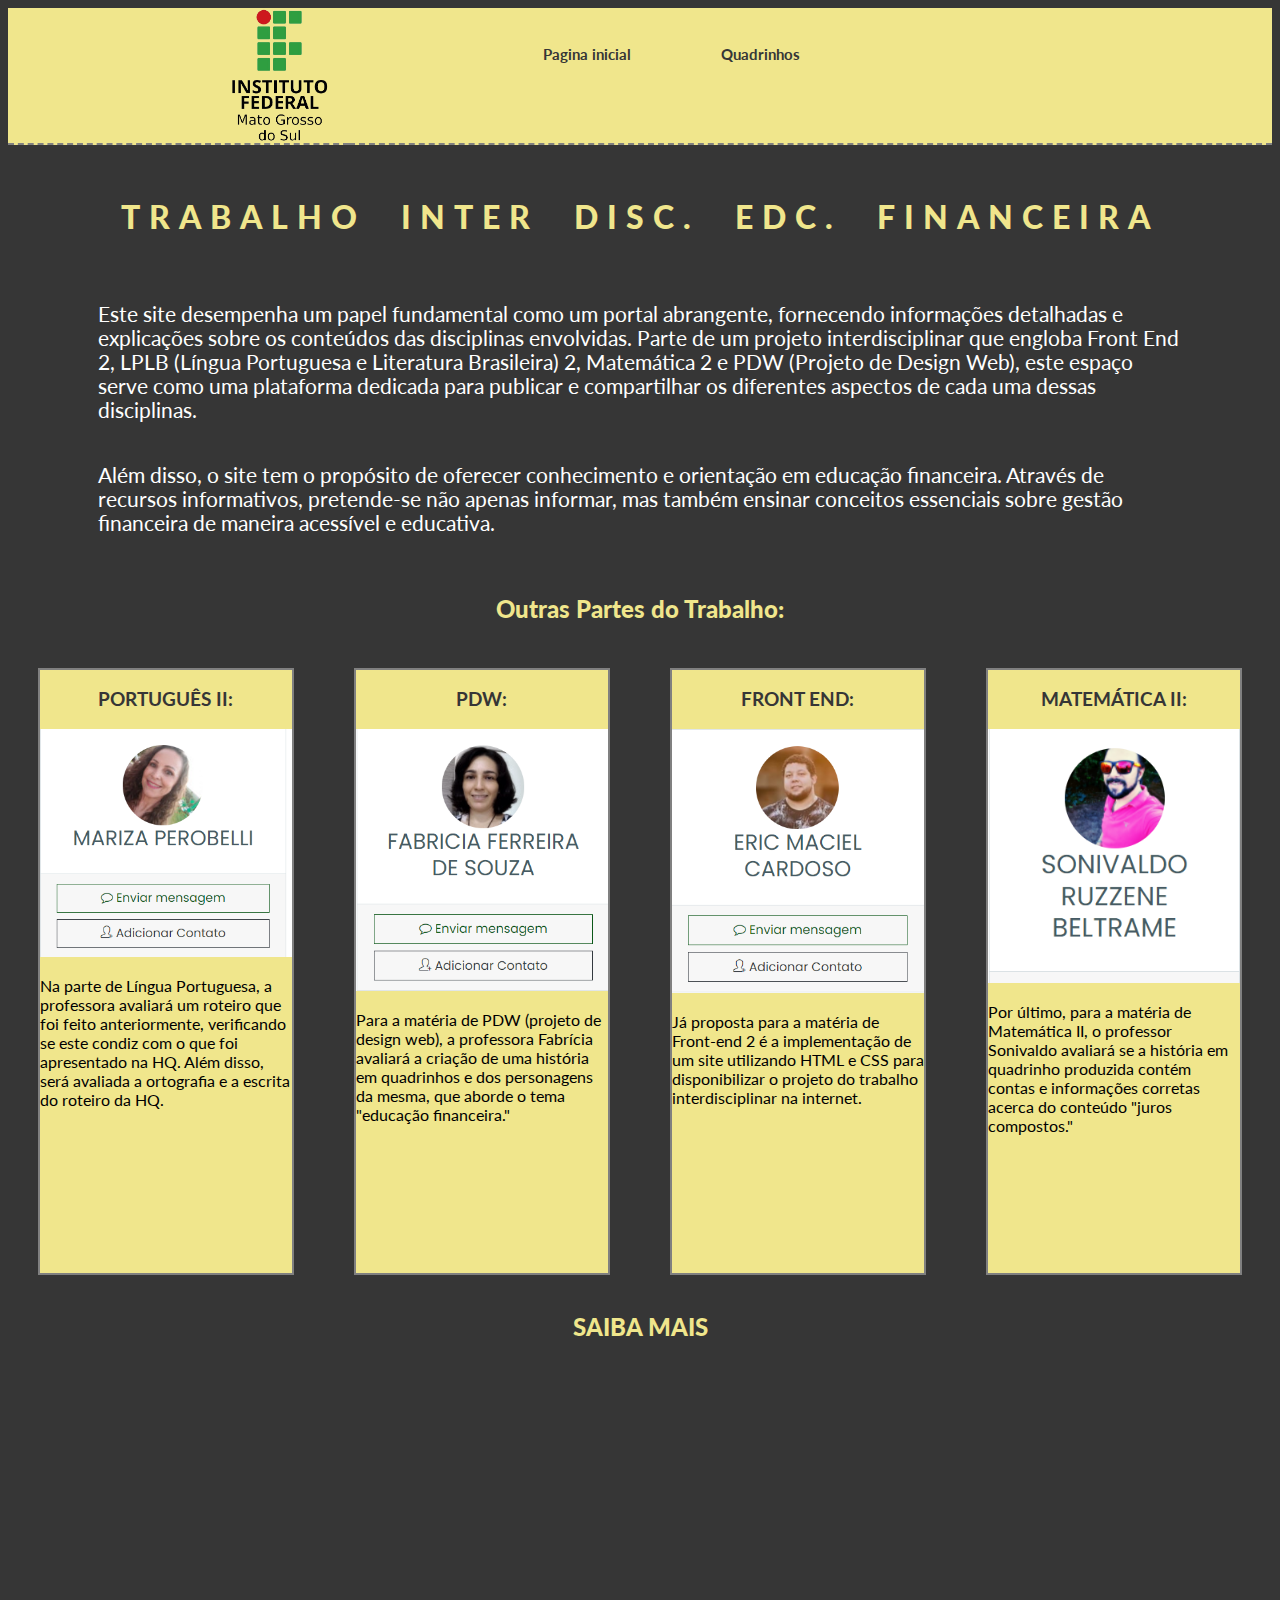
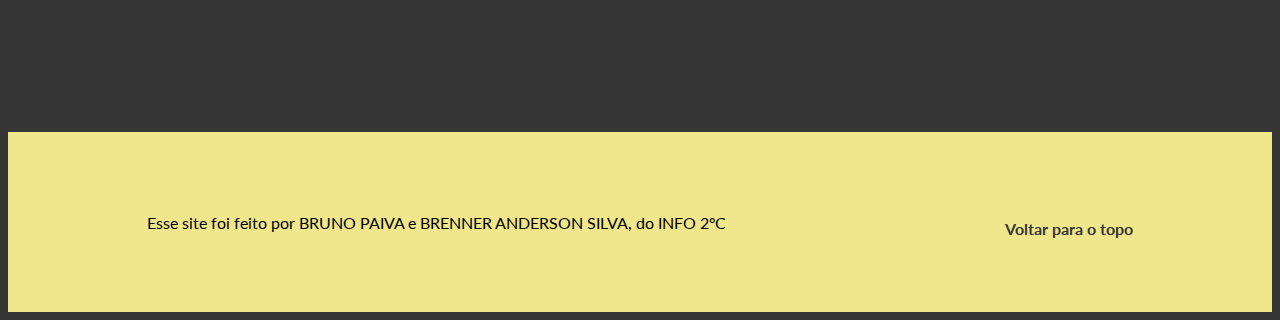
<file: index.html>
<!DOCTYPE html>
<html lang="pt-br">
  <head>
    <title>Front. end</title>
    <meta charset="utf-8">
    <link rel="stylesheet" type="text/css" href="style/style.css">
    <link rel="stylesheet" href="https://fonts.googleapis.com/css2?family=Lato:wght@400;700&display=swap">
    <meta name="viewport" content="width=device-width, inicial scale=1">
  </head>
  <body>
    <div class="pae">
      <!-- ---------------------------- começo do cabeçalho ---------------------------------- -->
      <div class="logo" id="logo">
        <img src="img/logo.png" alt="Logo da empresa IFMS">
      </div>
      <div class="menu">
        <div class="links">
          <a href="index.html">
            <b>Pagina inicial</b>
          </a>
          <a href="pagina II.html">
            <b>Quadrinhos</b>
          </a>
          </div>
        </div>
        <!-- ----------------------------- Fim do cabeçalho ------------------------------------ -->
        <div class="html"><h1><b> TRABALHO INTER DISC. EDC. FINANCEIRA </b></h1></div>

        <p>Este site desempenha um papel fundamental como um portal abrangente, fornecendo informações detalhadas e explicações sobre os conteúdos das disciplinas envolvidas. Parte de um projeto interdisciplinar que engloba Front End 2, LPLB (Língua Portuguesa e Literatura Brasileira) 2, Matemática 2 e PDW (Projeto de Design Web), este espaço serve como uma plataforma dedicada para publicar e compartilhar os diferentes aspectos de cada uma dessas disciplinas.</p>
        <p>Além disso, o site tem o propósito de oferecer conhecimento e orientação em educação financeira. Através de recursos informativos, pretende-se não apenas informar, mas também ensinar conceitos essenciais sobre gestão financeira de maneira acessível e educativa.</p>
      </div>

      <h2>
        <b> Outras Partes do Trabalho: </b>
      </h2>

      <div class="materias">  
        <div class="mt">
          <h3>PORTUGUÊS II:</h3>
          <img src="img/Português.png" width="100%" height="auto">
          <p>
            Na parte de Língua Portuguesa, a professora avaliará um roteiro que foi feito anteriormente, verificando se este condiz com o que foi apresentado na HQ. Além disso, será avaliada a ortografia e a escrita do roteiro da HQ.
          </p>
        </div>
        <div class="mt">
          <h3>PDW:</h3>
          <img src="img/FDWAI.png" width="100%" height="auto">
          <p>
            Para a matéria de PDW (projeto de design web), a professora Fabrícia avaliará a criação de uma história em quadrinhos e dos personagens da mesma, que aborde o tema "educação financeira."
          </p>
        </div>
        <div class="mt">
          <h3>FRONT END:</h3>
          <img src="img/Front-end.png" width="100%" height="auto">
          <p>
            Já proposta para a matéria de Front-end 2 é a implementação de um site utilizando HTML e CSS para disponibilizar o projeto do trabalho interdisciplinar na internet.
          </p>
        </div>
        <div class="mt">
          <h3>MATEMÁTICA II:</h3>
          <img src="img/Matematica.png" width="100%" height="auto">
          <p>
            Por último, para a matéria de Matemática II, o professor Sonivaldo avaliará se a história em quadrinho produzida contém contas e informações corretas acerca do conteúdo "juros compostos."
          </p>
        </div>
      </div>

      <div class="html"><h2><b> SAIBA MAIS </b></h2></div>

      <div class="video">
        <iframe width="560" height="315" src="https://www.youtube.com/embed/a_N5zvN0lYE?si=ybhipRSHBf5_0uDl" title="YouTube video player" frameborder="0" allow="accelerometer; autoplay; clipboard-write; encrypted-media; gyroscope; picture-in-picture; web-share" allowfullscreen>
        </iframe>
      </div>
      <footer>
        <p>Esse site foi feito por <a href="https://www.instagram.com/bph__25/">BRUNO PAIVA</a> e <a href="https://www.instagram.com/killzinh/">BRENNER ANDERSON SILVA</a>, do INFO 2ºC</p> 

        <a href="#logo" class="topo"><b>Voltar para o topo</b></a>
      </footer>
    </body>
</html>
</file>
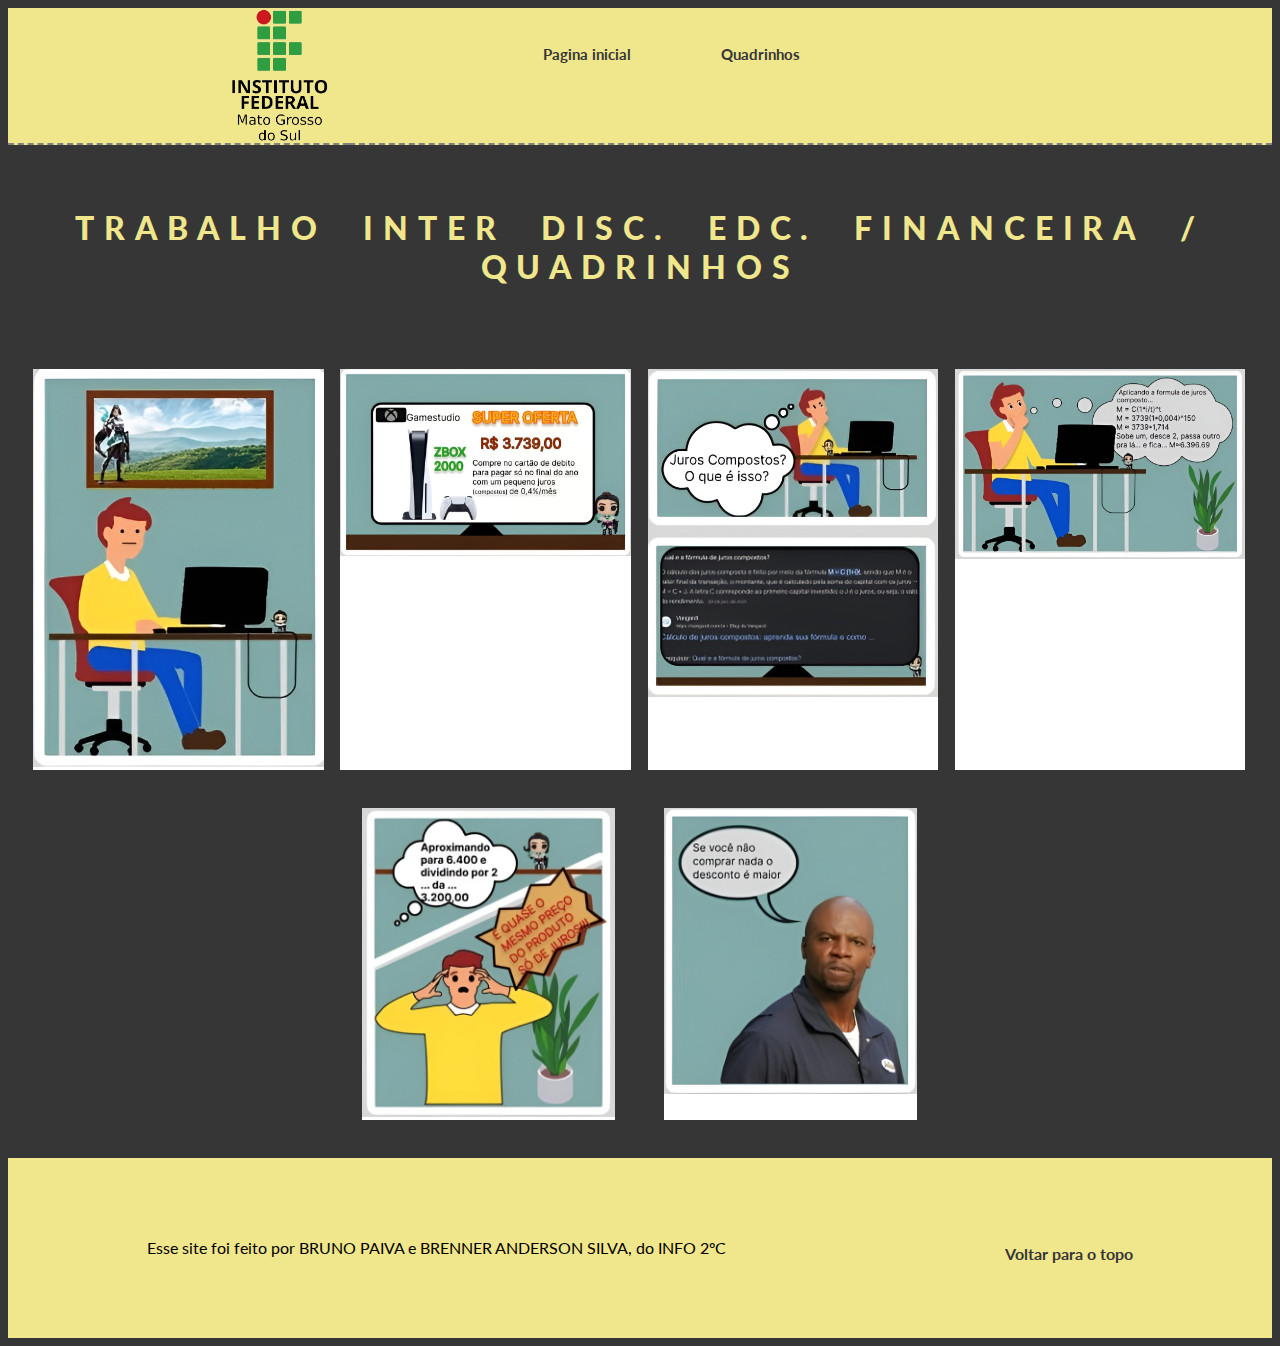
<file: pagina II.html>
<!DOCTYPE html>
<html>
<head>
	<title>Pagina 2</title>
	<meta charset="utf-8">
	<link rel="stylesheet" href="https://fonts.googleapis.com/css2?family=Lato:wght@400;700&display=swap">
	<link rel="stylesheet" type="text/css" href="style/style II.css">
	<meta name="viewport" content="width=device-width, inicial scale=1">
</head>
<body>
	<div class="pae">
    <!-- ---------------------------- começo do cabeçalho ---------------------------------- -->
    	<div class="logo" id="logo">
      		<img src="img/logo.png" alt="Logo da empresa FDGAMES">
    	</div>
    	<div class="menu">
	      	<div class="links">
	        	<a href="index.html">
	        		<b>Pagina inicial</b>
	        	</a>
	        	<a href="pagina II.html">
	        		<b>Quadrinhos</b>
	        	</a>
	      	</div>
    	</div>
    </div>
    <!-- ----------------------------- Fim do cabeçalho ------------------------------------ -->
	<div class="html"><h1><b> TRABALHO INTER DISC. EDC. FINANCEIRA / QUADRINHOS </b></h1></div>

	<div class="pai">
		<div class="q1">
		<img src="img/img1 (1).jpg" width="100%" height="auto">
		</div>
		
		<div class="q2">
		<img src="img/img2 (1).jpg" width="100%" height="auto">
		</div>

		<div class="q2">
		<img src="img/img3e4 (1).jpg" width="100%" height="auto">
		</div>
		
		<div class="q3">
		<img src="img/img5 (1).jpg" width="100%" height="auto">
		</div>

		<div class="q4">
		<img src="img/img6 (1).jpg" width="100%" height="auto">
		</div>

		<div class="q5">
		<img src="img/img.7 (1).jpg" width="100%" height="auto">
	</div>

	<footer>
  		<p>Esse site foi feito por <a href="https://www.instagram.com/bph__25/">BRUNO PAIVA</a> e <a href="https://www.instagram.com/killzinh/">BRENNER ANDERSON SILVA</a>, do INFO 2ºC</p>

  		<a href="#logo" class="topo"><b>Voltar para o topo</b></a> 
	</footer>
</body>
</html>
</file>
<file: style/style.css>
body {
	background-color: #363636; /* Cinza escuro */
	font-family: 'Lato', sans-serif;
}
.pae {
	display: flex;
	flex-direction: row;
	flex-wrap: wrap;
	justify-content: space-around;
	font-family: 'Lato', sans-serif;
}
.logo {
	width: 27%;
	height: 15vh;
	background-color: #F0E68C; /* Amarelo Claro */
	display: flex;
	justify-content: flex-end;
	border-style: dashed;
	border-width: 2px;
	border-color: gray;
	border-top: none;
	border-left: none;
	border-right: none;
}

.menu {
	display: flex;
	justify-content: flex-start;
	width: 73%;
	height: 15vh;
	background-color: #F0E68C; /* Amarelo Claro */
	border-style: dashed;
	border-width: 2px;
	border-color: gray;
	border-top: none;
	border-left: none;
	border-right: none;
}

.links {
	display: flex;
	justify-content: flex-start;
	margin-top: 4%;
	margin-left: 21%;
	font-size: 15px;
}

.links a {
	text-decoration: none;
	font-family: 'Lato', sans-serif;
	color: #363636; /* Cinza escuro */
}

.links a + a {
	margin-left: 10vh;
}

h1 {
	margin-top: 5%;
	letter-spacing: 1vh;
	word-spacing: 2vh;
	margin-bottom: 5vh;
	color: #F0E68C; /* Amarelo Claro */
}

h2 {
	margin-top: 3%;
	text-align: center;
	color: #F0E68C;
}
.pae p {
	color: white; 
	font-size: 2.3vh;
	margin-left: 10vh;
	margin-right: 10vh;
}

.materias {
	margin-top: 5vh;
	display: flex;
	justify-content: space-around;
}

.mt {
	background-color: #F0E68C; /* Amarelo Claro */
	width: 20%;
	height: 67vh;
	border: 2px solid gray;
}
.mt h3 {
	text-align: center;
	color: #363636; /* Cinza escuro */
}
footer{
	margin-top: 3%;
	display: flex;
	flex-direction: row;
	flex-wrap: wrap;
	justify-content: space-around;
	align-items: center;
	font-family: 'Lato', sans-serif;
	background-color: #F0E68C;
	width: 100%;
	height: 20vh;
}
.topo {
	text-decoration: none;
	font-family: 'Lato', sans-serif;
	color: #363636; /* Cinza escuro */
	margin-top: 1%
}
.video{
	margin-top: 3%;
	display: flex;
	justify-content: center;
}
footer a{
	text-decoration: none;
	color: rgb(0, 0, 0);
}
@media (max-width: 760px){
	.pai{
		display: flex;
		justify-content: space-around;
	}
	.materias{
		display: flex;
		flex-wrap: wrap;
		justify-content: space-around;		
	}
	.logo{
		display: flex;
		justify-content: center;
		width: 100%;
	}
	.logo img{
		height: 100%;
		width: auto;
	}
	.menu{
		display: flex;
		justify-content: center;
		width: 100%;
		align-items: center;
	}
	.links{
		font-size: 3vh;
		margin-left: 0%;
		margin-bottom: 0%;
		margin-top: 0%;
	}
	h1{
		text-align: center;
		letter-spacing: normal;
		word-spacing: normal;
		font-size: 4vh;
	}
	.mt{
		width:40%;
		height: auto;
		margin-left: 0%;
		margin-right: 0%;
		margin-top: 2%;
	}
	.video{
		width: 100%;
		width: auto;
	}
}
</file>
<file: style/style II.css>
body {
	background-color: #363636; /* Cinza escuro */
	font-family: 'Lato', sans-serif;
}
.pae {
	display: flex;
	flex-direction: row;
	flex-wrap: wrap;
	justify-content: space-around;
	font-family: 'Lato', sans-serif;
}
.logo {
	width: 27%;
	height: 15vh;
	background-color: #F0E68C; /* Amarelo Claro */
	display: flex;
	justify-content: flex-end;
	border-style: dashed;
	border-width: 2px;
	border-color: gray;
	border-top: none;
	border-left: none;
	border-right: none;
}

.menu {
	display: flex;
	justify-content: flex-start;
	width: 73%;
	height: 15vh;
	background-color: #F0E68C; /* Amarelo Claro */
	border-style: dashed;
	border-width: 2px;
	border-color: gray;
	border-top: none;
	border-left: none;
	border-right: none;
}

.links {
	display: flex;
	justify-content: flex-start;
	margin-top: 4%;
	margin-left: 21%;
	font-size: 15px;
}

.links a {
	text-decoration: none;
	font-family: 'Lato', sans-serif;
	color: #363636; /* Cinza escuro */
}

.links a + a {
	margin-left: 10vh;
}
h1 {
	text-align: center;
	margin-top: 5%;
	letter-spacing: 1.1vh;
	word-spacing: 2vh;
	margin-bottom: 5vh;
	color: #F0E68C; /* Amarelo Claro */
}
.q1{
	margin-left: 2%;
	margin-top: 3%;
	width: 23%;
	height: auto;
	background-color: white; 
}
.q2{
	display: flex;
	flex-direction: column;
	justify-content: flex-start;
	margin-top: 3%;
	margin-left: 1.3%;
	width: 23%;
	height: auto;
	background-color: white;
}
.q3{
	margin-top: 3%;
	margin-right: 2%;
	margin-left: 1.3%;
	width: 23%;
	height: auto;
	background-color: white;
}
.q4{
	margin-left: 28%;
	margin-top: 3%;
	width: 20%;
	height: auto;
	background-color: white
}
.q5{
	margin-top: 3%;
	margin-left: 3.9%;
	width: 20%;
	height: auto;
	background-color: white;
}
.pai{
	display: flex;
	flex-wrap: wrap;
	justify-content: flex-start;
}
footer{
	margin-top: 3%;
	display: flex;
	flex-direction: row;
	flex-wrap: wrap;
	justify-content: space-around;
	align-items: center;
	font-family: 'Lato', sans-serif;
	background-color: #F0E68C;
	width: 100%;
	height: 20vh;
}
.topo {
	text-decoration: none;
	font-family: 'Lato', sans-serif;
	color: #363636; /* Cinza escuro */
	margin-top: 1%
}
footer a{
	text-decoration: none;
	color: rgb(0, 0, 0);
}
@media (max-width: 760px){
	.pae {
		display: flex;
		flex-direction: column;
		flex-wrap: wrap;
		justify-content: flex-start;
		font-family: 'Lato', sans-serif;
	}
	.pai{
		display: flex;
		justify-content: space-around;
	}
	.logo{
		display: flex;
		justify-content: center;
		width: 100%;
	}
	.logo img{
		height: 100%;
		width: auto;
	}
	.menu{
		display: flex;
		justify-content: center;
		width: 100%;
		align-items: center;
	}
	.links{
		font-size: 3vh;
		margin-left: 0%;
		margin-bottom: 0%;
		margin-top: 0%;
	}
	h1{
		text-align: center;
		letter-spacing: normal;
		word-spacing: normal;
		font-size: 4vh;
	}
	.q1{
		width: 40%;
		height: auto;
	}
	.q2{
		margin-right: none;
		width: 50%;
		height: auto;
	}
	.q3{
		margin-left: none;
		width: 40%;
		height: auto;
	}
	.q4{
		margin-left: 0%;
		width: 50%;
		height: auto;
	}
	.q5{
		width: 40%;
		height: auto;
	}
	footer p{
		margin-left: 5%;
		margin-right: 5%;
	}
</file>
